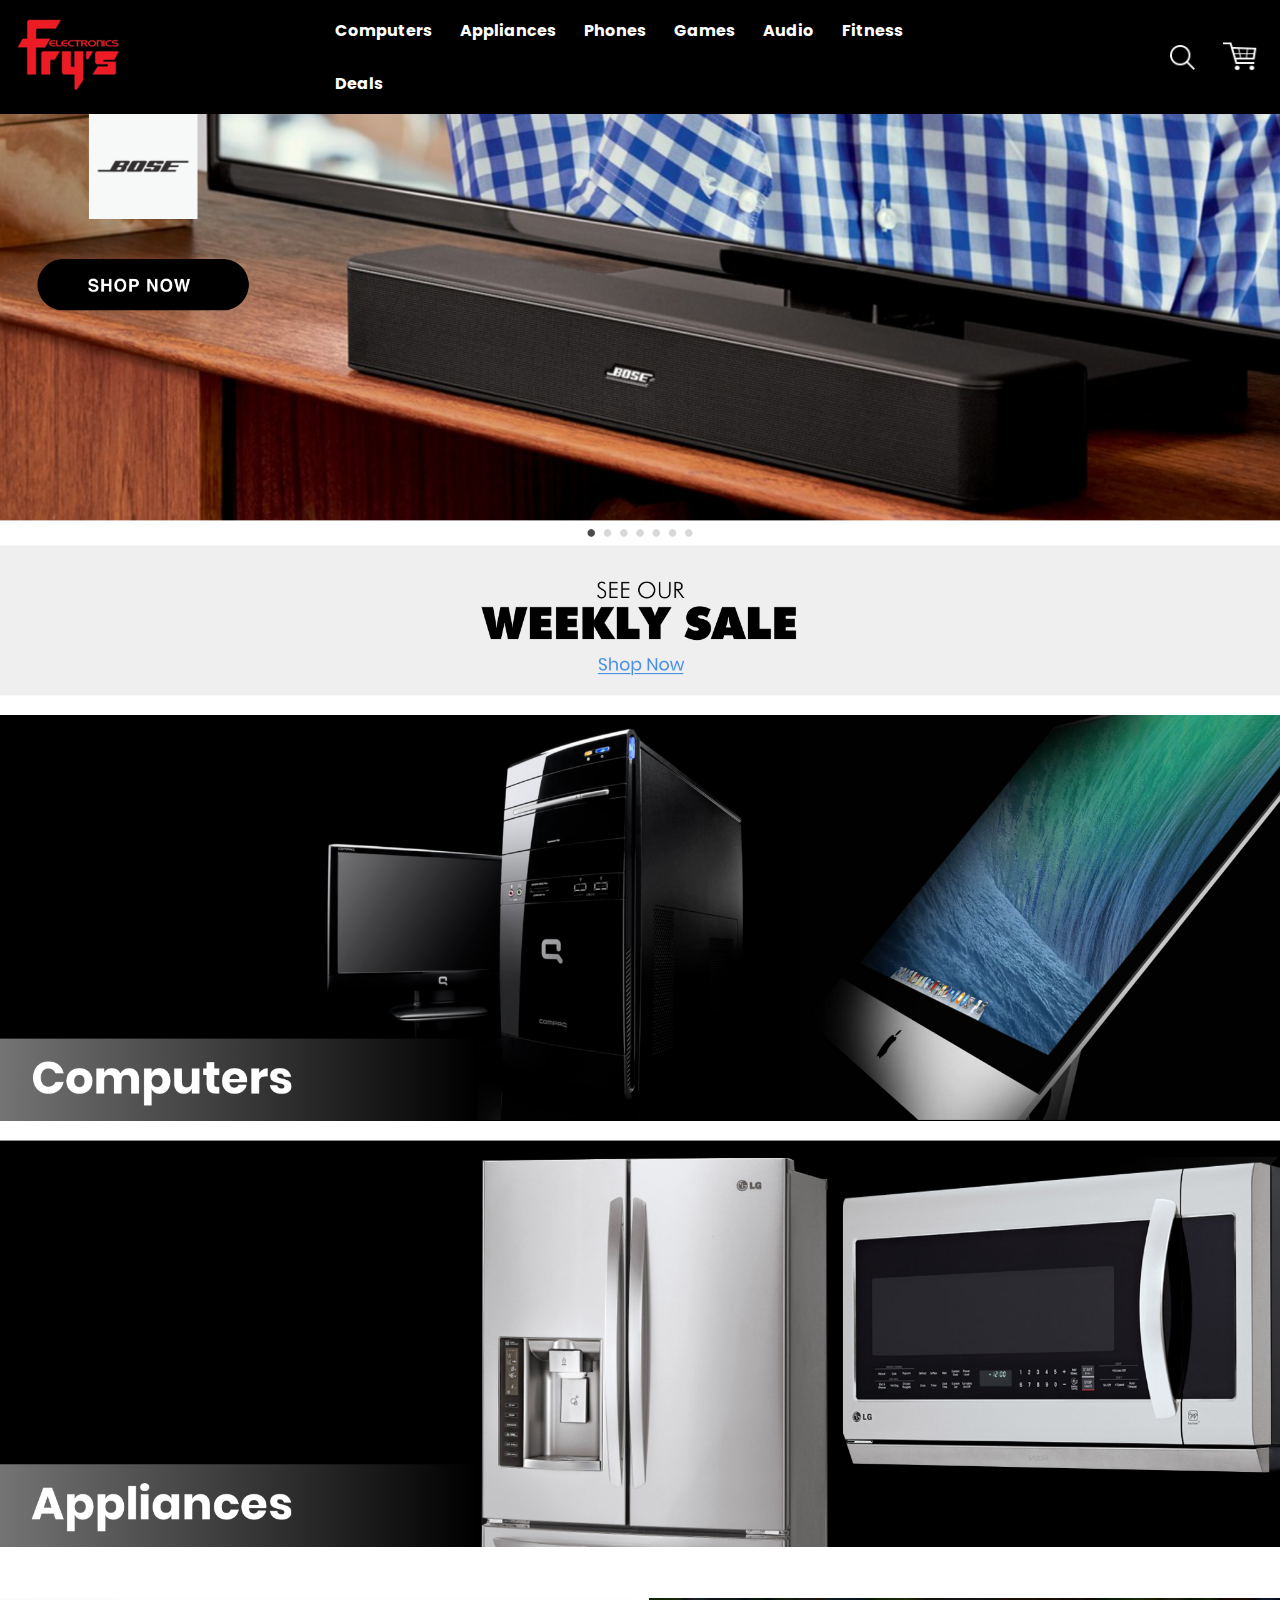
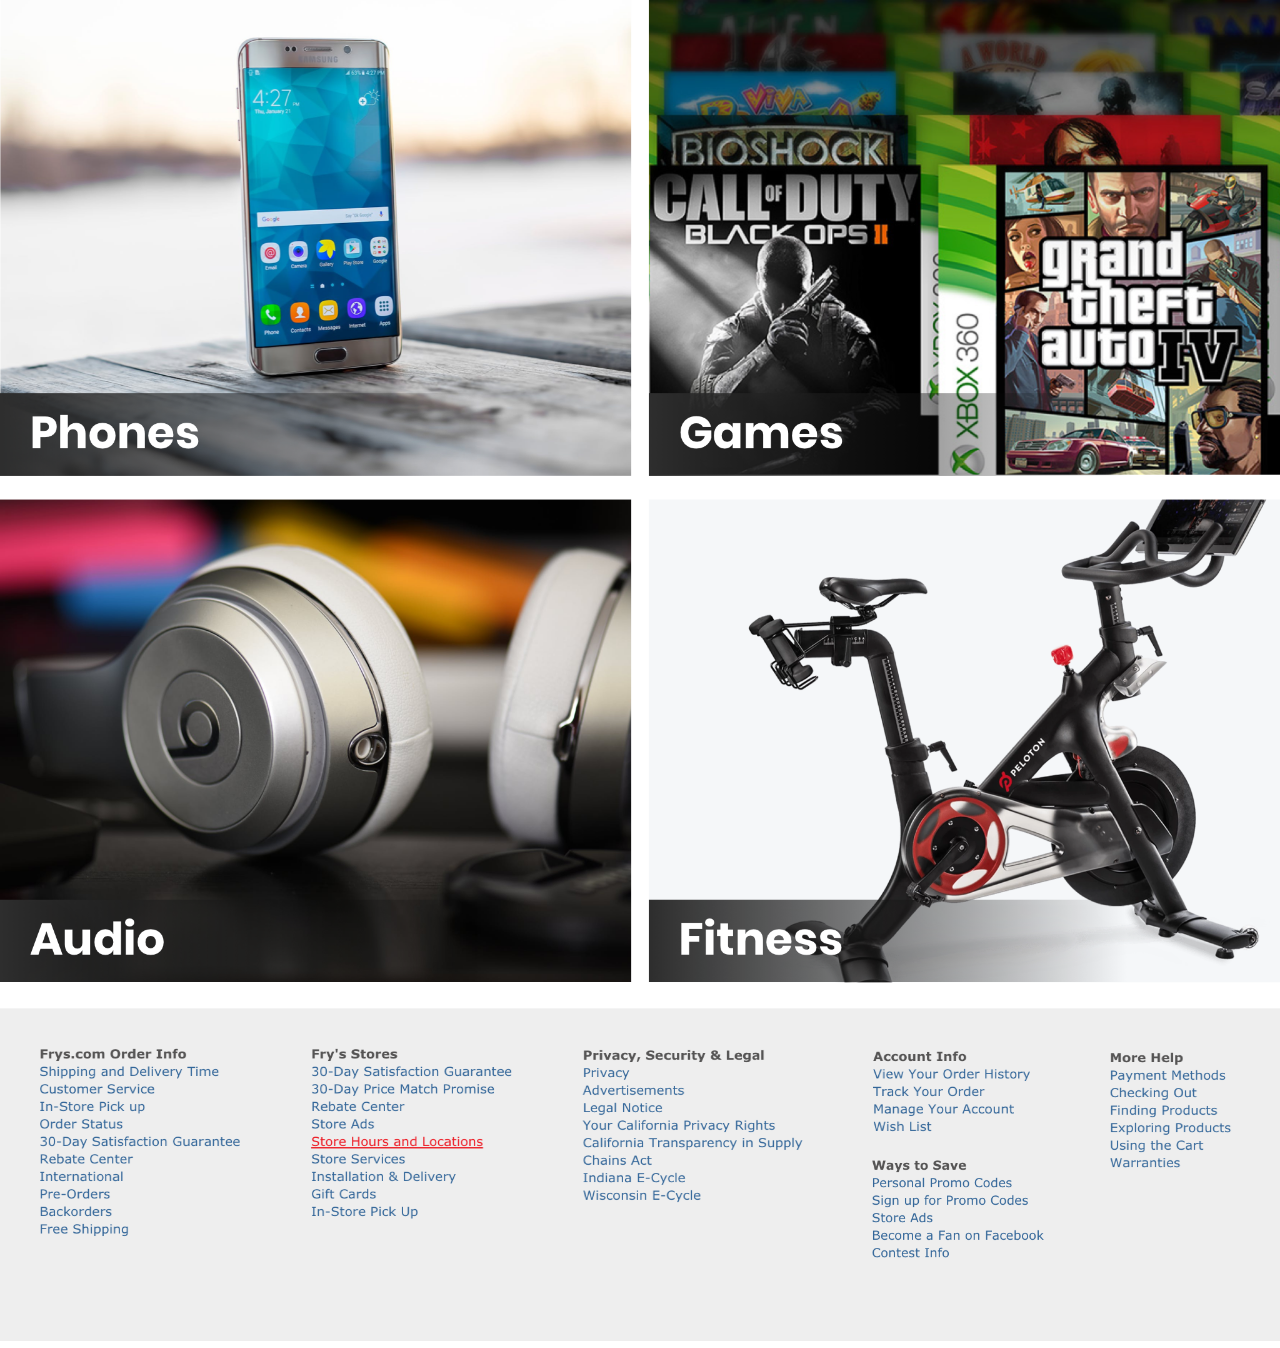
<file: index.html>
<!DOCTYPE html>
<html lang="en" dir="ltr">
  <head>
    <meta charset="utf-8">
    <meta name="author" content="Kevin Tran">
    <title>Prototype_Home_Page</title>
    <link rel="stylesheet" href="style.css">
    <link href="https://fonts.googleapis.com/css?family=Poppins" rel="stylesheet">
  </head>
  <body>
    <div class="topnav">
      <!-- Left aligned logo -->
      <a href="#"><img id="logo" src="images/Logo.png" alt="Logo"></a>
      <!-- Center aligned text -->
      <div class="topnav-centered">
          <a href="Computers_Category.html" class="topnav_text">Computers</a>
          <a href="#" class="topnav_text">Appliances</a>
          <a href="#" class="topnav_text">Phones</a>
          <a href="#" class="topnav_text">Games</a>
          <a href="#" class="topnav_text">Audio</a>
          <a href="#" class="topnav_text">Fitness</a>
          <a href="#" class="topnav_text">Deals</a>
      </div>
      <!-- Rght aligned images -->
      <div class="topnav-right">
        <a href="#"><img id="search" src="images/Search.png" alt="Search"></a>
        <a href="#"><img id="cart" src="images/Empty_Cart.png" alt="Cart"></a>
      </div>
    </div>
    <!-- Top Section -->
    <div>
      <img class="image" src="images/Top_Section.png" alt="Top Section">
    </div>
    <!-- Computers Section -->
    <div class="">
      <a href="Computers_Category.html"><img class="image" src="images/Computers_Section.png" alt="Computers Section"></a>
    </div>
    <!-- Bottom Section -->
    <div>
      <img class="image" src="images/Bottom_Section.png" alt="Bottom Section">
    </div>
  </body>
</html>
</file>
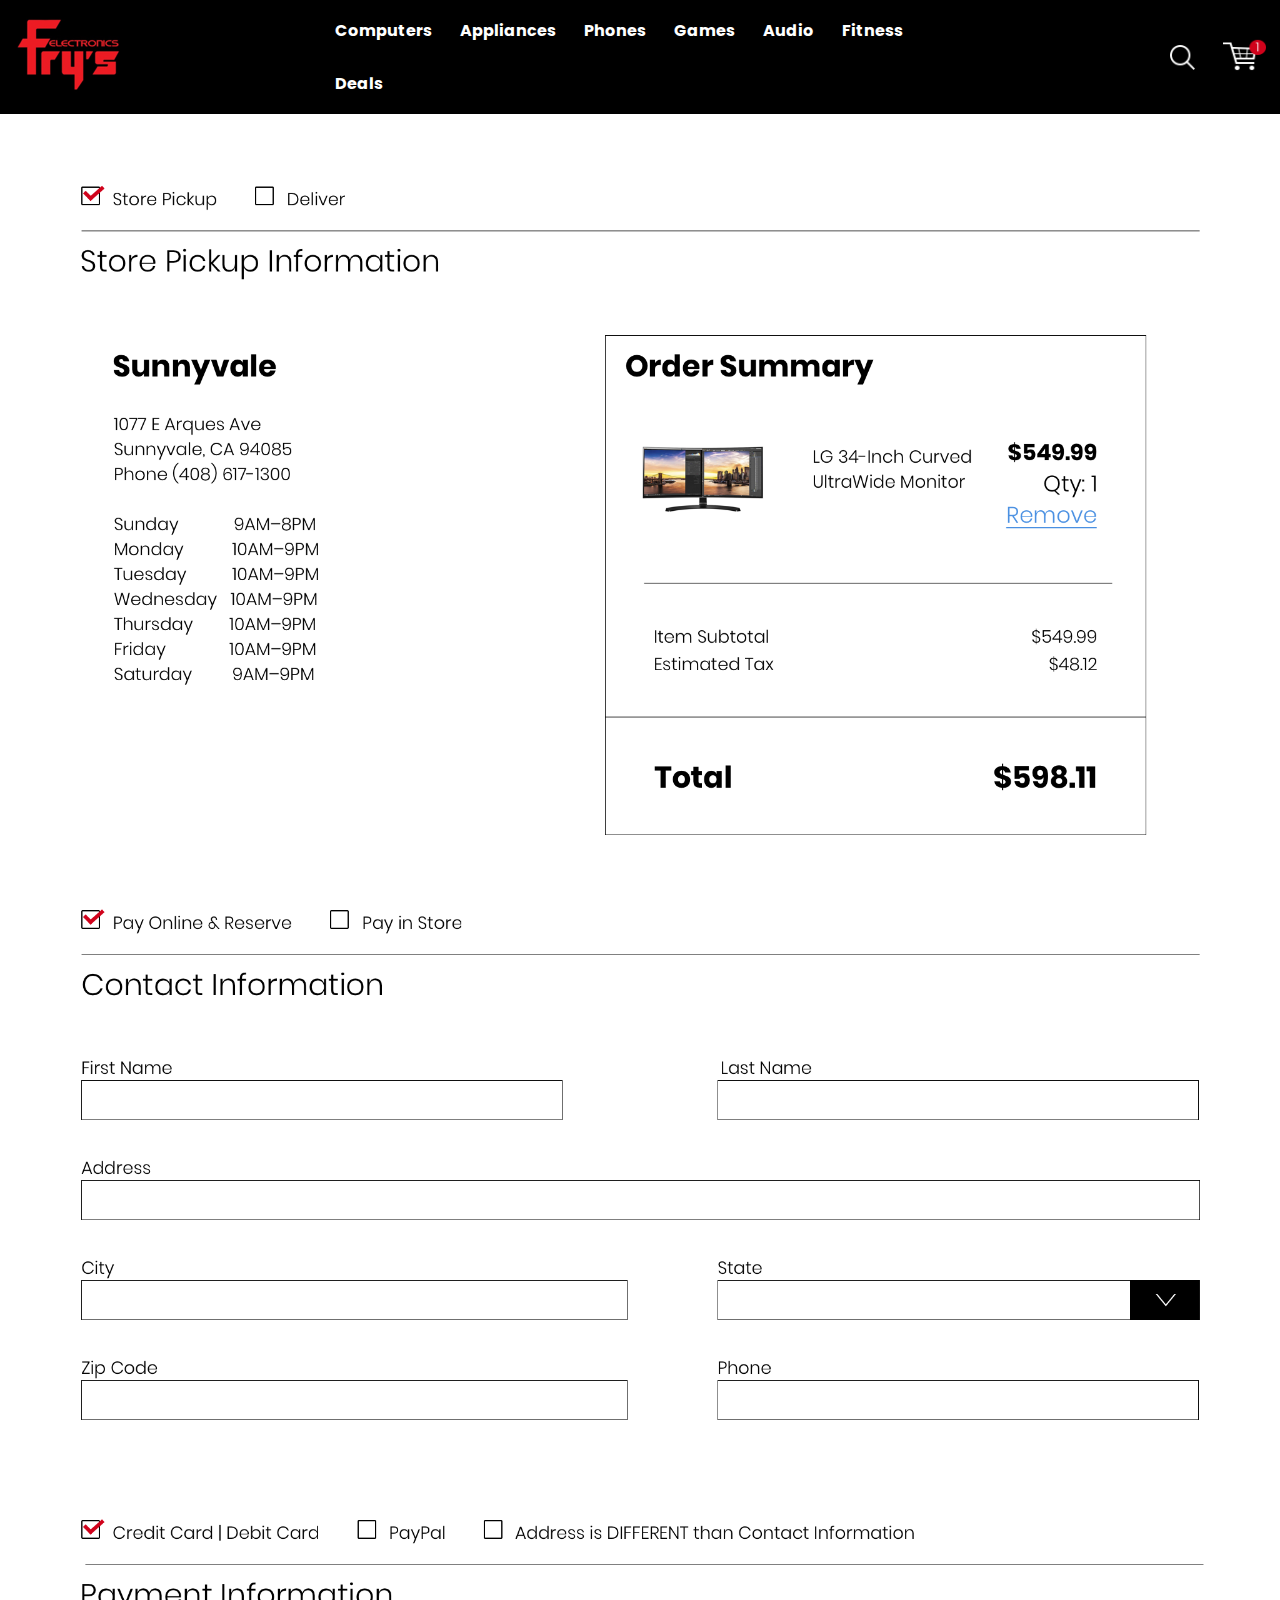
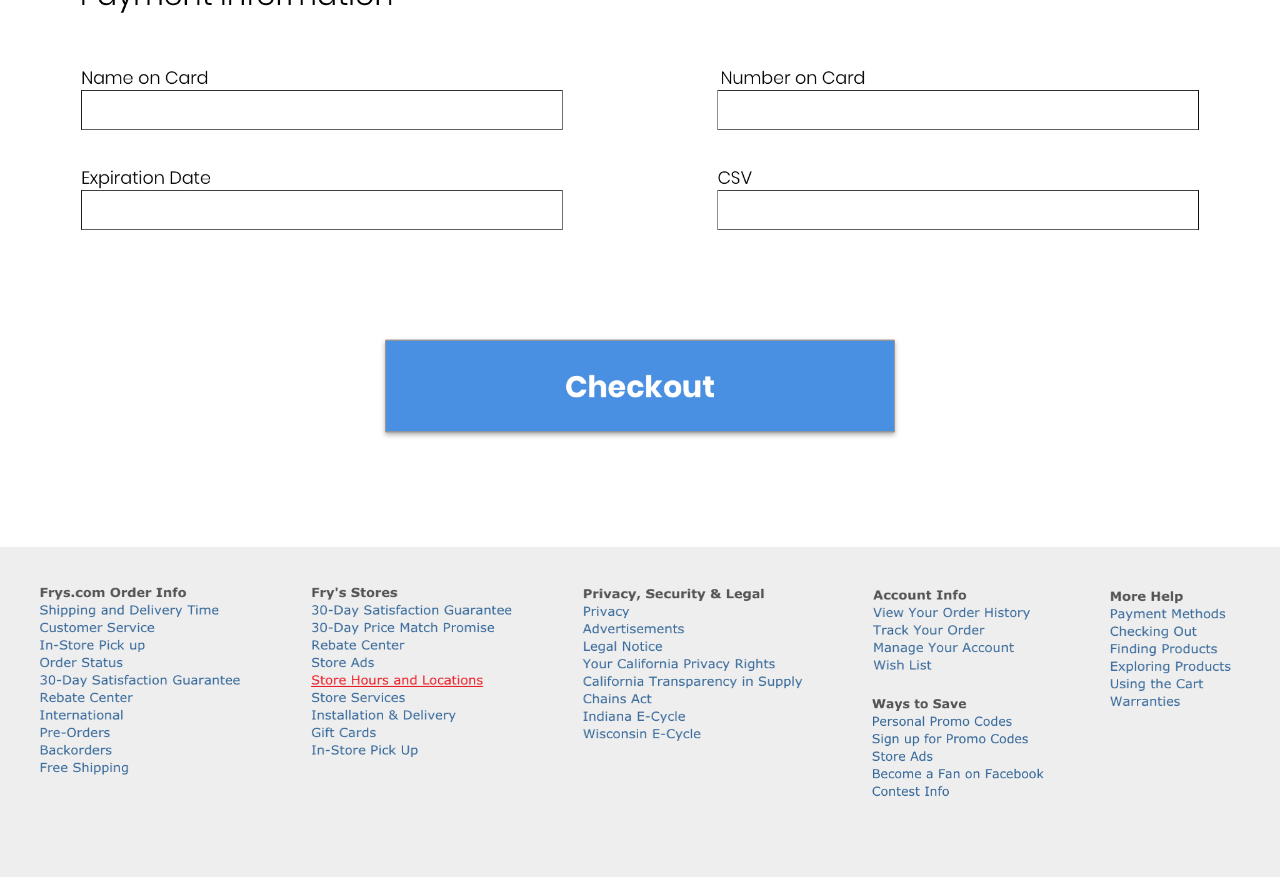
<file: Checkout.html>
<!DOCTYPE html>
<html lang="en" dir="ltr">
  <head>
    <meta charset="utf-8">
    <title>Prototype_Checkout_Page</title>
    <link rel="stylesheet" href="style.css">
    <link href="https://fonts.googleapis.com/css?family=Poppins" rel="stylesheet">
  </head>
  <body>
    <div class="topnav">
      <!-- Left aligned logo -->
      <a href="index.html"><img id="logo" src="images/Logo.png" alt="Logo"></a>
      <!-- Center aligned text -->
      <div class="topnav-centered">
          <a href="Computers_Category.html" class="topnav_text">Computers</a>
          <a href="#" class="topnav_text">Appliances</a>
          <a href="#" class="topnav_text">Phones</a>
          <a href="#" class="topnav_text">Games</a>
          <a href="#" class="topnav_text">Audio</a>
          <a href="#" class="topnav_text">Fitness</a>
          <a href="#" class="topnav_text">Deals</a>
      </div>
      <!-- Rght aligned images -->
      <div class="topnav-right">
        <a href="#"><img id="search" src="images/Search.png" alt="Search"></a>
        <a href="#"><img id="cart" src="images/Cart.png" alt="Cart"></a>
      </div>
    </div>
    <!-- Checkout Section -->
    <div>
      <img class="image" src="images/Checkout_Page.png" alt="Checkout Page">
    </div>
    <!-- Checkout Button Section -->
    <div>
      <img id="checkout-checkout-button" src="images/Checkout_Checkout_Button.png" alt="Checkout Button" onclick="thankyou()">
    </div>
    <!-- Footer Section -->
    <div>
      <img class="image" src="images/Footer_Section.png" alt="Footer">
    </div>
    <script>
      function thankyou() {
        alert("Thank you!");
      }
    </script>
  </body>
</html>
</file>
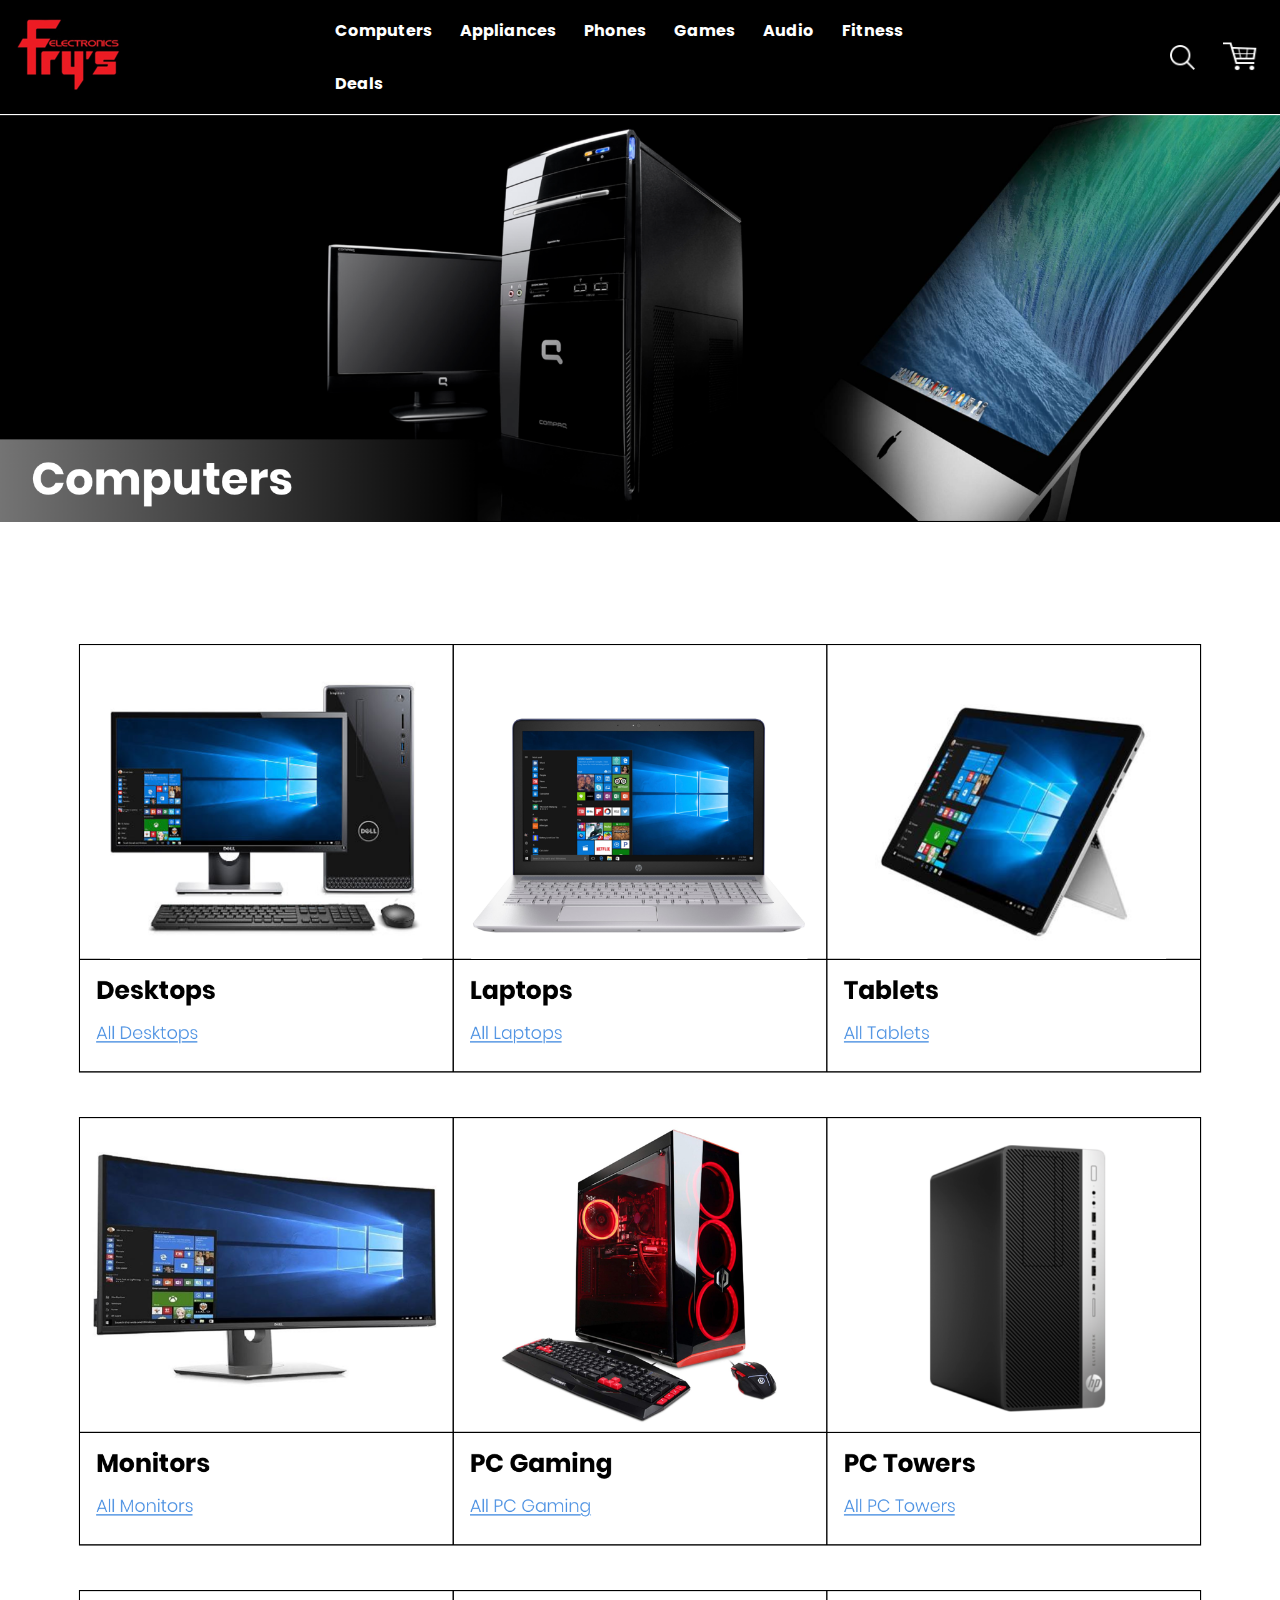
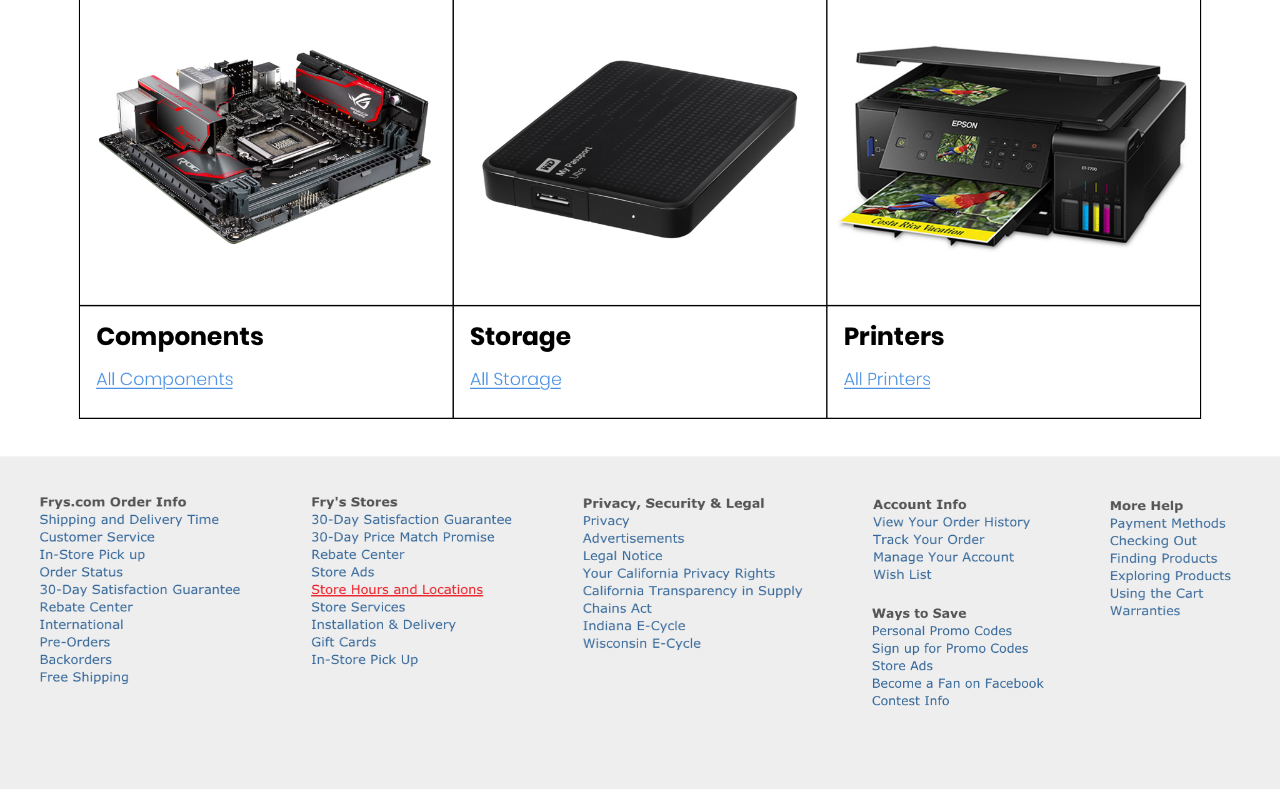
<file: Computers_Category.html>
<!DOCTYPE html>
<html lang="en" dir="ltr">
  <head>
    <meta charset="utf-8">
    <title>Prototype_Category_Page</title>
    <link rel="stylesheet" href="style.css">
    <link href="https://fonts.googleapis.com/css?family=Poppins" rel="stylesheet">
  </head>
  <body>
    <div class="topnav">
      <!-- Left aligned logo -->
      <a href="index.html"><img id="logo" src="images/Logo.png" alt="Logo"></a>
      <!-- Center aligned text -->
      <div class="topnav-centered">
          <a href="#" class="topnav_text">Computers</a>
          <a href="#" class="topnav_text">Appliances</a>
          <a href="#" class="topnav_text">Phones</a>
          <a href="#" class="topnav_text">Games</a>
          <a href="#" class="topnav_text">Audio</a>
          <a href="#" class="topnav_text">Fitness</a>
          <a href="#" class="topnav_text">Deals</a>
      </div>
      <!-- Right aligned images -->
      <div class="topnav-right">
        <a href="#"><img id="search" src="images/Search.png" alt="Search"></a>
        <a href="#"><img id="cart" src="images/Empty_Cart.png" alt="Cart"></a>
      </div>
    </div>
    <!-- Top Computers Hero Section -->
    <div>
      <img class="image" src="images/Computers_Hero_Shot.png" alt="Top Computer Category">
    </div>
    <!-- Top Computer Category Section -->
    <div>
      <img class="image" src="images/Top_Category_Section.png" alt="Top Categories">
    </div>
    <!-- Monitor Category -->
    <div>
      <a href="Product.html"><img class="image" src="images/Monitor_Category.png" alt="Monitor Categories"></a>
    </div>
    <!-- Bottom Computer Category Section -->
    <div>
      <img class="image" src="images/Bottom_Category_Section.png" alt="Bottom Categories">
    </div>
  </body>
</html>
</file>
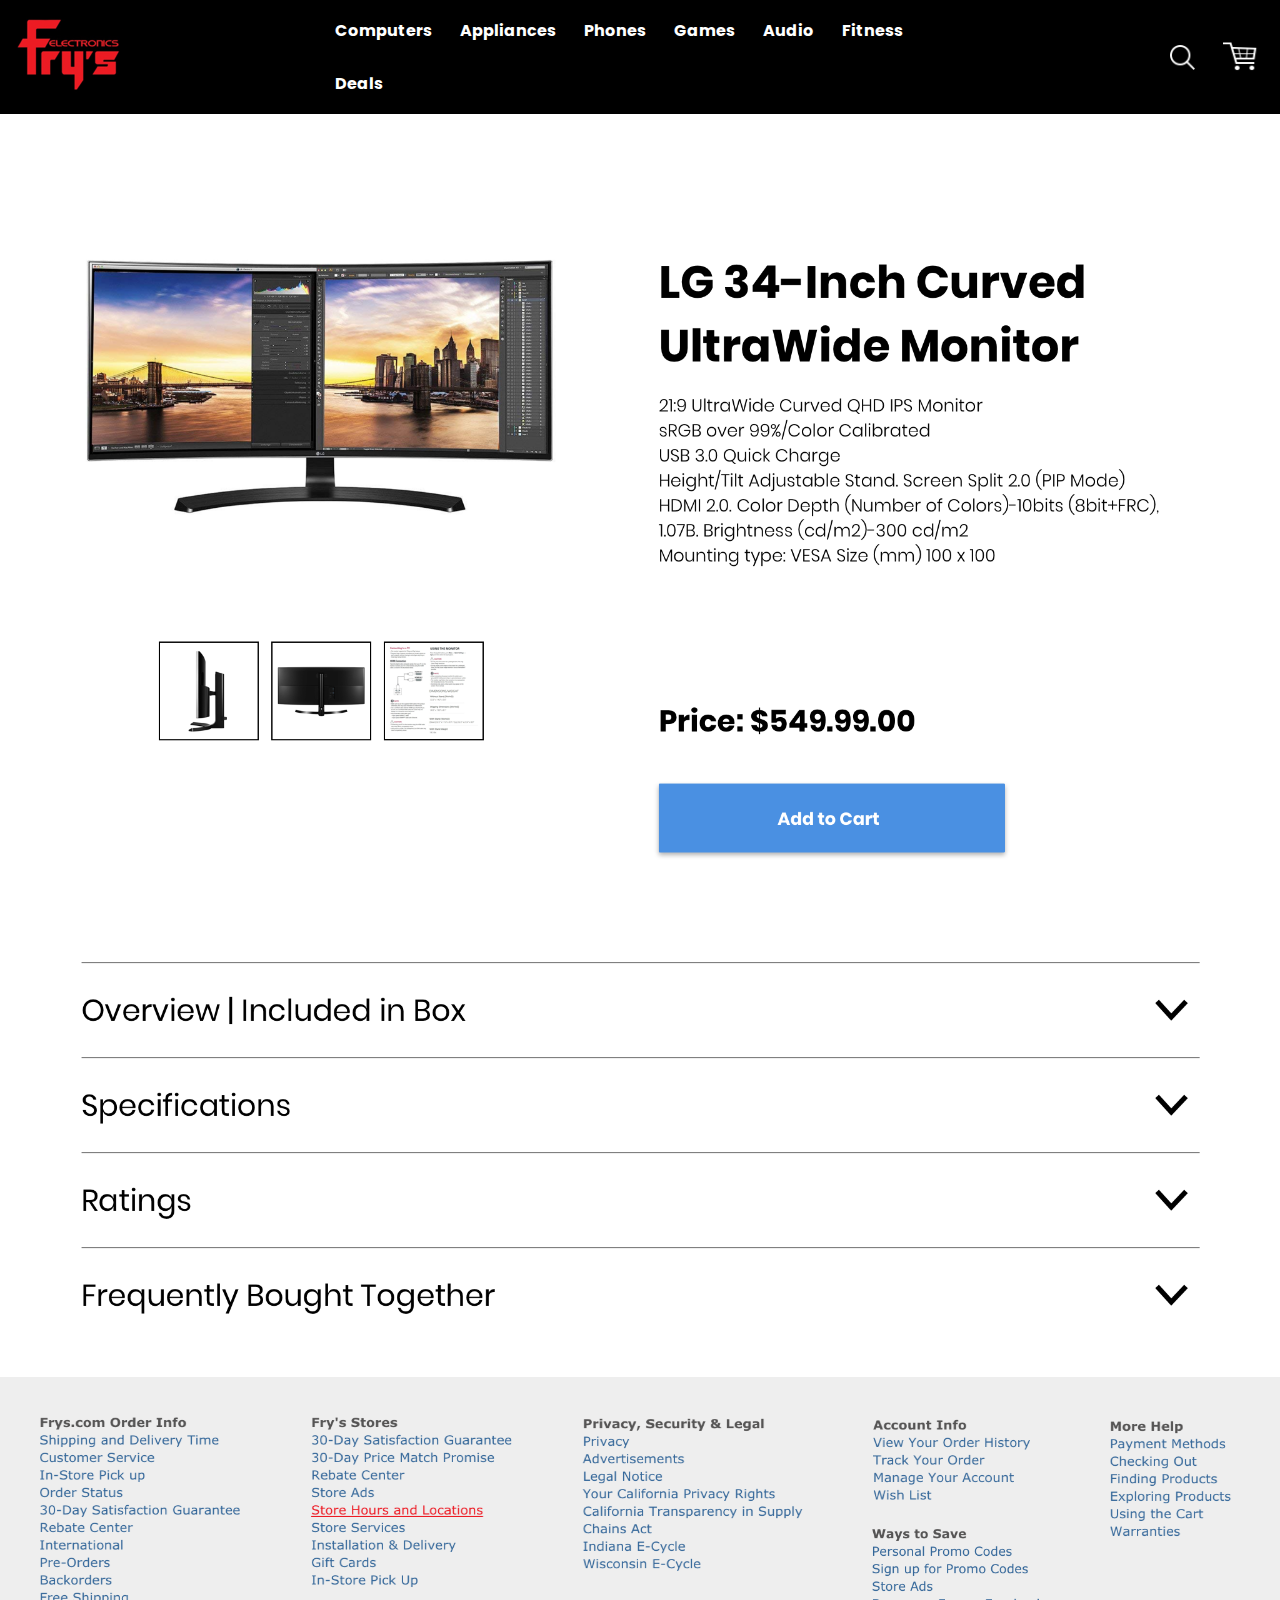
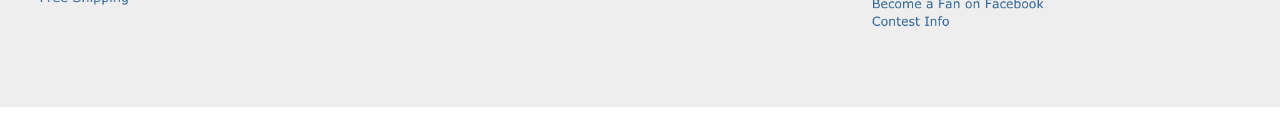
<file: Product.html>
<!DOCTYPE html>
<html lang="en" dir="ltr">
  <head>
    <meta charset="utf-8">
    <title>Prototype_Product_Page</title>
    <link rel="stylesheet" href="style.css">
    <link href="https://fonts.googleapis.com/css?family=Poppins" rel="stylesheet">
  </head>
  <body>
    <div class="topnav">
      <!-- Left aligned logo -->
      <a href="index.html"><img id="logo" src="images/Logo.png" alt="Logo"></a>
      <!-- Center aligned text -->
      <div class="topnav-centered">
          <a href="Computers_Category.html" class="topnav_text">Computers</a>
          <a href="#" class="topnav_text">Appliances</a>
          <a href="#" class="topnav_text">Phones</a>
          <a href="#" class="topnav_text">Games</a>
          <a href="#" class="topnav_text">Audio</a>
          <a href="#" class="topnav_text">Fitness</a>
          <a href="#" class="topnav_text">Deals</a>
      </div>
      <!-- Rght aligned images -->
      <div class="topnav-right">
        <!-- TODO alert function -->
        <a href="#"><img id="search" src="images/Search.png" alt="Search"></a>
        <a id="cartLink" href="#"><img id="cart" src="images/Empty_Cart.png" alt="Cart" onclick="goToCheckout()"></a>
      </div>
    </div>
    <!-- Top Product Section -->
    <div>
      <img class="image" src="images/Product_Top_Section.png" alt="Top Product Page">
    </div>
    <!-- Product Button Section -->
    <div>
      <img class="button-image" src="images/Product_Button.png" alt="Product Page Button" onclick="updateCart()">
    </div>
    <!-- Product Bottom Section -->
    <div>
      <img class="image" src="images/Product_Bottom_Section.png" alt="Bottom Product Page Section">
    </div>
    <script>
    // Update cart function
    var cartValue = "empty";
    function updateCart() {
      var image = document.getElementById('cart');
      if (cartValue == "empty") {
        image.src="images/Cart.png";
        cartValue="not_empty";
      } else {
        image.src="images/Empty_Cart.png";
        cartValue="empty";
      }
    }

    // Go to Checkout page function
    function goToCheckout() {
      if (cartValue == "not_empty") {
        document.getElementById("cartLink").href="Checkout.html";
      } else {
        alert("Cart is empty");
      }
    }
    </script>
  </body>
</html>
</file>
<file: style.css>
body {
  font-family: 'Poppins', sans-serif;
  font-weight: bold;
  margin: 0px;
}

#logo {
  width: 109px;
  height: 79px;
}

#logo :hover {
  background-color: black;
}

.topnav {
  position: relative;
  overflow: hidden;
  background-color: black;
}

.topnav a {
  float: left;
  color: white;
  text-align: center;
  padding: 14px 14px;
  text-decoration: none;
  font-size: 16px;
}

.topnav .topnav_text:hover {
  background-color: #ddd;
  color: black;
}

.topnav-centered {
  float: none;
  position: absolute;
  top: 50%;
  left: 50%;
  transform: translate(-50%, -50%);
  width: 639px;
}

.topnav-right {
  margin-top: 24px;
  float: right;
}

#search {
  width: 25px;
  height: 25px;
  margin-top: 7px;
}

#cart {
  width: 43px;
  height: 33px;
}

.image {
  width: 100%;
}

.button-image {
  width: 100%;
}

.button-image:hover {
  cursor: pointer;
}

#checkout_text {
  color: white;
  margin-top: 31px;
}

#checkout-checkout-button {
  width: 100%;
}

#checkout-checkout-button:hover {
  cursor: pointer;
}
</file>
